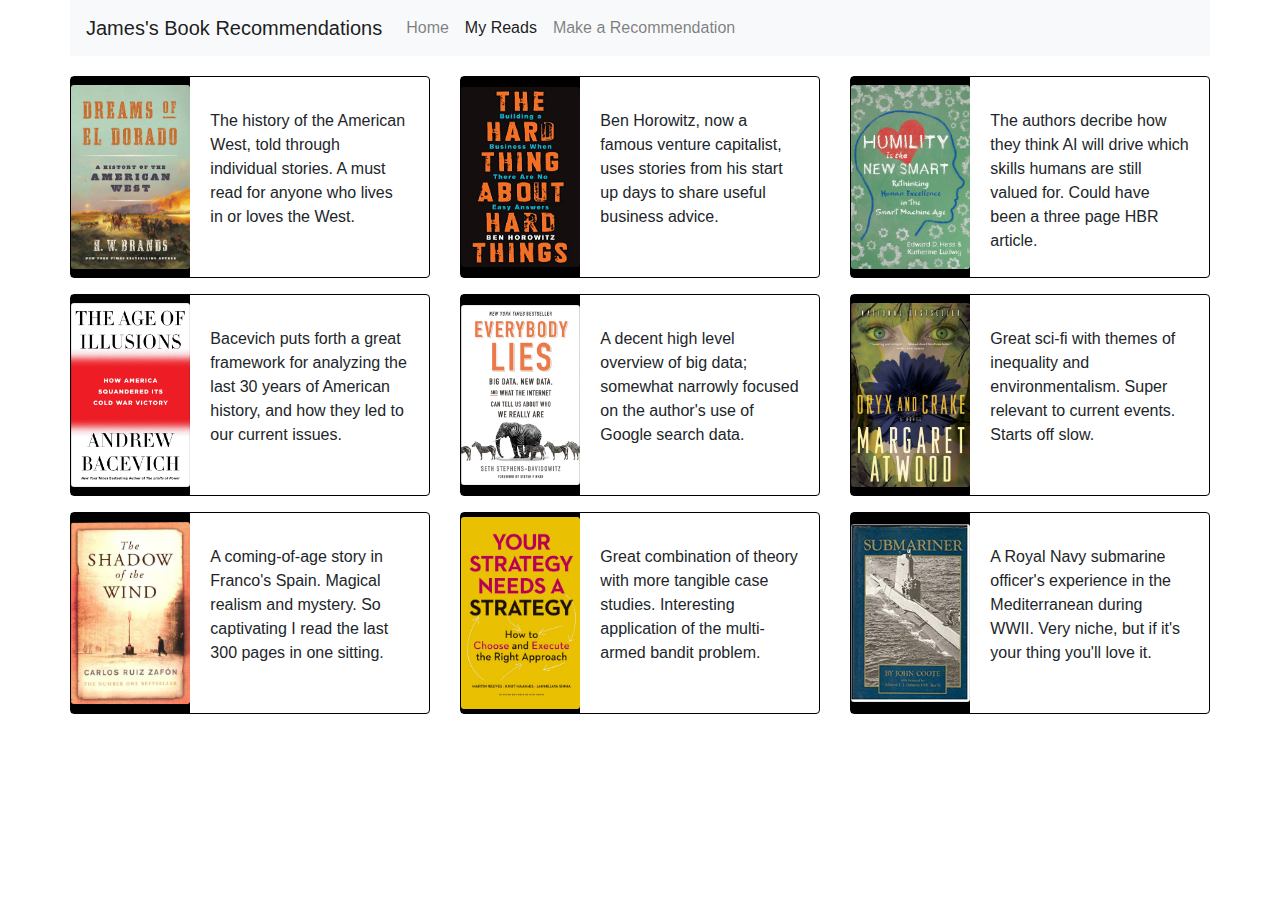
<file: page2.html>
<!DOCTYPE html>
<html lang="en">
<head>
    <meta charset="UTF-8">
    <meta name="viewport" content="width=device-width, initial-scale=1.0">
    <title>James's Book Recommendations</title>
    <link rel="stylesheet" href="https://stackpath.bootstrapcdn.com/bootstrap/4.4.1/css/bootstrap.min.css" integrity="sha384-Vkoo8x4CGsO3+Hhxv8T/Q5PaXtkKtu6ug5TOeNV6gBiFeWPGFN9MuhOf23Q9Ifjh" crossorigin="anonymous">
    
    <!-- Google Fonts -->
    <link href="https://fonts.googleapis.com/css?family=Raleway|Roboto+Slab|Permanent+Marker&display=swap" rel="stylesheet">
    
    <!-- Font Awesome -->
    <link rel="stylesheet" href="https://use.fontawesome.com/releases/v5.6.3/css/all.css" integrity="sha384-UHRtZLI+pbxtHCWp1t77Bi1L4ZtiqrqD80Kn4Z8NTSRyMA2Fd33n5dQ8lWUE00s/" crossorigin="anonymous">

    <!-- My own CSS -->
    <link rel="stylesheet" href="styles.css">

</head>
<body>

    <div class="container">

        <nav class="navbar navbar-expand-lg navbar-light bg-light">
            <a class="navbar-brand" href="index.html">James's Book Recommendations</a>
            <button class="navbar-toggler" type="button" data-toggle="collapse" data-target="#navbarNavAltMarkup" aria-controls="navbarNavAltMarkup" aria-expanded="false" aria-label="Toggle navigation">
              <span class="navbar-toggler-icon"></span>
            </button>
            <div class="collapse navbar-collapse" id="navbarNavAltMarkup">
              <div class="navbar-nav">
                <a class="nav-item nav-link" href="index.html">Home</a>
                <a class="nav-item nav-link active" href="#">My Reads <span class="sr-only">(current)</span></a>
                <a class="nav-item nav-link" href="page3.html">Make a Recommendation</a>
                </div>
            </div>
          </nav>

        <div class="review">
            <div class="row">

                  <!-- Dreams of El Dorado -->
                <div class="col-lg-4">
                  <div class="card mb-3">
                    <div class="row no-gutters">
                      <div class="col-4">
                        <div class="frame">
                        <img src="dreams.jpg" class="card-img" alt="...">
                          </div>
                      </div>
                      <div class="col-8">
                        <div class="card-body">
                          <h5 class="card-title"><i class="fas fa-star"></i><i class="fas fa-star"></i><i class="fas fa-star"></i><i class="fas fa-star"></i><i class="fas fa-star"></i></h5>
                          <p class="card-text">The history of the American West, told through individual stories. A must read for anyone who lives in or loves the West.</p>
                        </div>
                      </div>
                    </div>
                  </div>
                  </div>

                      <!-- Hard Thing -->
                  <div class="col-lg-4">
                    <div class="card mb-3">
                      <div class="row no-gutters">
                        <div class="col-4">
                          <div class="frame">
                          <img src="hardthing.jpg" class="card-img" alt="...">
                            </div>
                        </div>
                        <div class="col-8">
                          <div class="card-body">
                            <h5 class="card-title"><i class="fas fa-star"></i><i class="fas fa-star"></i><i class="fas fa-star"></i><i class="fas fa-star"></i><i class="far fa-star"></i></h5>
                            <p class="card-text">Ben Horowitz, now a famous venture capitalist, uses stories from his start up days to share useful business advice. </p>
                          </div>
                        </div>
                      </div>
                    </div>
                    </div>                
                        <!-- Humility is the new smart -->
                    <div class="col-lg-4">
                      <div class="card mb-3">
                        <div class="row no-gutters">
                          <div class="col-4">
                            <div class="frame">
                            <img src="humility.jpg" class="card-img" alt="...">
                              </div>
                          </div>
                          <div class="col-8">
                            <div class="card-body">
                              <h5 class="card-title"><i class="fas fa-star"></i><i class="fas fa-star"></i><i class="far fa-star"></i><i class="far fa-star"></i><i class="far fa-star"></i></h5>
                              <p class="card-text">The authors decribe how they think AI will drive which skills humans are still valued for. Could have been a three page HBR article.</p>
                            </div>
                          </div>
                        </div>
                      </div>
                      </div>
                          <!-- Age of Illusion -->
                      <div class="col-lg-4">
                        <div class="card mb-3">
                          <div class="row no-gutters">
                            <div class="col-4">
                              <div class="frame">
                              <img src="illusion.jpg" class="card-img" alt="...">
                                </div>
                            </div>
                            <div class="col-8">
                              <div class="card-body">
                                <h5 class="card-title"><i class="fas fa-star"></i><i class="fas fa-star"></i><i class="fas fa-star"></i><i class="fas fa-star"></i><i class="far fa-star"></i></h5>
                                <p class="card-text">Bacevich puts forth a great framework for analyzing the last 30 years of American history, and how they led to our current issues.</p>
                              </div>
                            </div>
                          </div>
                        </div>
                        </div>
                            <!-- Everybody Lies -->
                        <div class="col-lg-4">
                          <div class="card mb-3">
                            <div class="row no-gutters">
                              <div class="col-4">
                                <div class="frame">
                                <img src="lies.jpg" class="card-img" alt="...">
                                  </div>
                              </div>
                              <div class="col-8">
                                <div class="card-body">
                                  <h5 class="card-title"><i class="fas fa-star"></i><i class="fas fa-star"></i><i class="fas fa-star"></i><i class="far fa-star"></i><i class="far fa-star"></i></h5>
                                  <p class="card-text">A decent high level overview of big data; somewhat narrowly focused on the author's use of Google search data.</p>
                                </div>
                              </div>
                            </div>
                          </div>
                          </div>
                              <!-- Oryx and Crake -->
                          <div class="col-lg-4">
                            <div class="card mb-3">
                              <div class="row no-gutters">
                                <div class="col-4">
                                  <div class="frame">
                                  <img src="oryx.jpg" class="card-img" alt="...">
                                    </div>
                                </div>
                                <div class="col-8">
                                  <div class="card-body">
                                    <h5 class="card-title"><i class="fas fa-star"></i><i class="fas fa-star"></i><i class="fas fa-star"></i><i class="fas fa-star"></i><i class="far fa-star"></i></h5>
                                    <p class="card-text">Great sci-fi with themes of inequality and environmentalism. Super relevant to current events. Starts off slow.</p>
                                  </div>
                                </div>
                              </div>
                            </div>
                            </div>
                                <!-- Shadow of the Wind -->
                            <div class="col-lg-4">
                              <div class="card mb-3">
                                <div class="row no-gutters">
                                  <div class="col-4">
                                    <div class="frame">
                                    <img src="shadow.jpg" class="card-img" alt="...">
                                      </div>
                                  </div>
                                  <div class="col-8">
                                    <div class="card-body">
                                      <h5 class="card-title"><i class="fas fa-star"></i><i class="fas fa-star"></i><i class="fas fa-star"></i><i class="fas fa-star"></i><i class="fas fa-star"></i></h5>
                                      <p class="card-text">A coming-of-age story in Franco's Spain. Magical realism and mystery. So captivating I read the last 300 pages in one sitting.</p>
                                    </div>
                                  </div>
                                </div>
                              </div>
                              </div>
                            <!-- Your strat needs a strat -->
                              <div class="col-lg-4">
                          <div class="card mb-3">
                            <div class="row no-gutters">
                              <div class="col-4">
                                <div class="frame">
                                <img src="strategy.jpg" class="card-img" alt="...">
                                  </div>
                              </div>
                              <div class="col-8">
                                <div class="card-body">
                                  <h5 class="card-title"><i class="fas fa-star"></i><i class="fas fa-star"></i><i class="fas fa-star"></i><i class="fas fa-star"></i><i class="fas fa-star"></i></h5>
                                  <p class="card-text">Great combination of theory with more tangible case studies. Interesting application of the multi-armed bandit problem.</p>
                                </div>
                              </div>
                            </div>
                          </div>
                          </div>                
                              <!-- Submariner -->
                          <div class="col-lg-4">
                            <div class="card mb-3">
                              <div class="row no-gutters">
                                <div class="col-4">
                                  <div class="frame">
                                  <img src="submariner.jpg" class="card-img" alt="...">
                                    </div>
                                </div>
                                <div class="col-8">
                                  <div class="card-body">
                                    <h5 class="card-title"><i class="fas fa-star"></i><i class="fas fa-star"></i><i class="fas fa-star"></i><i class="far fa-star"></i><i class="far fa-star"></i></h5>
                                    <p class="card-text">A Royal Navy submarine officer's experience in the Mediterranean during WWII. Very niche, but if it's your thing you'll love it.</p>
                                  </div>
                                </div>
                              </div>
                            </div>
                            </div>
                      </div>
                </div>
            </div>


        </div>


    <script src="https://code.jquery.com/jquery-3.4.1.slim.min.js" integrity="sha384-J6qa4849blE2+poT4WnyKhv5vZF5SrPo0iEjwBvKU7imGFAV0wwj1yYfoRSJoZ+n" crossorigin="anonymous"></script>
    <script src="https://cdn.jsdelivr.net/npm/popper.js@1.16.0/dist/umd/popper.min.js" integrity="sha384-Q6E9RHvbIyZFJoft+2mJbHaEWldlvI9IOYy5n3zV9zzTtmI3UksdQRVvoxMfooAo" crossorigin="anonymous"></script>
    <script src="https://stackpath.bootstrapcdn.com/bootstrap/4.4.1/js/bootstrap.min.js" integrity="sha384-wfSDF2E50Y2D1uUdj0O3uMBJnjuUD4Ih7YwaYd1iqfktj0Uod8GCExl3Og8ifwB6" crossorigin="anonymous"></script>
</body>
</html>
</file>
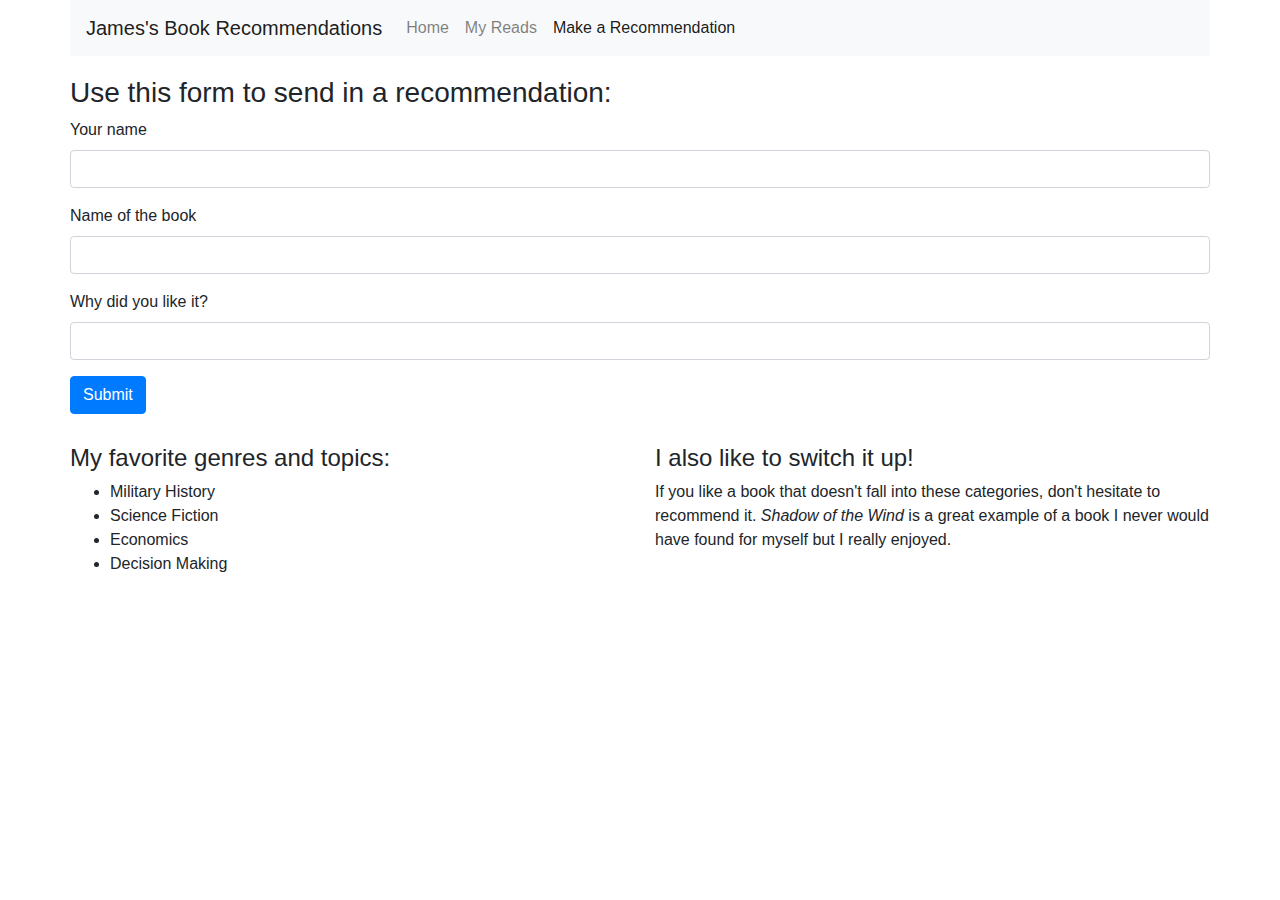
<file: page3.html>
<!DOCTYPE html>
<html lang="en">
<head>
    <meta charset="UTF-8">
    <meta name="viewport" content="width=device-width, initial-scale=1.0">
    <title>James's Book Recommendations</title>
    <link rel="stylesheet" href="https://stackpath.bootstrapcdn.com/bootstrap/4.4.1/css/bootstrap.min.css" integrity="sha384-Vkoo8x4CGsO3+Hhxv8T/Q5PaXtkKtu6ug5TOeNV6gBiFeWPGFN9MuhOf23Q9Ifjh" crossorigin="anonymous">
    
    <!-- Google Fonts -->
    <link href="https://fonts.googleapis.com/css?family=Raleway|Roboto+Slab|Permanent+Marker&display=swap" rel="stylesheet">
    
    <!-- Font Awesome -->
    <link rel="stylesheet" href="https://use.fontawesome.com/releases/v5.6.3/css/all.css" integrity="sha384-UHRtZLI+pbxtHCWp1t77Bi1L4ZtiqrqD80Kn4Z8NTSRyMA2Fd33n5dQ8lWUE00s/" crossorigin="anonymous">

    <!-- My own CSS -->
    <link rel="stylesheet" href="styles.css">


</head>
<body>

    <div class="container">

        <nav class="navbar navbar-expand-lg navbar-light bg-light">
            <a class="navbar-brand" href="index.html">James's Book Recommendations</a>
            <button class="navbar-toggler" type="button" data-toggle="collapse" data-target="#navbarNavAltMarkup" aria-controls="navbarNavAltMarkup" aria-expanded="false" aria-label="Toggle navigation">
              <span class="navbar-toggler-icon"></span>
            </button>
            <div class="collapse navbar-collapse" id="navbarNavAltMarkup">
              <div class="navbar-nav">
                <a class="nav-item nav-link" href="index.html">Home</a>
                <a class="nav-item nav-link" href="page2.html">My Reads</a>
                <a class="nav-item nav-link active" href="#">Make a Recommendation <span class="sr-only">(current)</span></a>
                </div>
            </div>
          </nav>

          <h3>
              Use this form to send in a recommendation:


          </h3>

         <form netlify>
            <div class="form-group">
                <label for="name">Your name</label>
                <input type="text" class="form-control" id="name" name="name">
              </div>
            <div class="form-group">
                <label for="book">Name of the book</label>
                <input type="text" class="form-control" id="book" name="book">
              </div>
              <div class="form-group">
                <label for="why">Why did you like it?</label>
                <input type="text" class="form-control" id="why" name="why">
              </div>
              <button type="submit" class="btn btn-primary">Submit</button>
            </form>
        
      <div class="content">
          <div class="row">
            <div class="col-md-6">
              <h4>My favorite genres and topics:</h4>
              <ul>
                  <li>Military History</li>
                  <li>Science Fiction</li>
                  <li>Economics</li>
                  <li>Decision Making</li>
                  </ul>
            </div>
            <div class="col-md-6">
              <h4>I also like to switch it up!</h4>
              <p>If you like a book that doesn't fall into these categories, don't hesitate to recommend it. <i>Shadow of the Wind</i> is a great example of a book I never would have found for myself but I really enjoyed.</p>
            </div>
          </div>
        </div>
        </div>






    <script src="https://code.jquery.com/jquery-3.4.1.slim.min.js" integrity="sha384-J6qa4849blE2+poT4WnyKhv5vZF5SrPo0iEjwBvKU7imGFAV0wwj1yYfoRSJoZ+n" crossorigin="anonymous"></script>
    <script src="https://cdn.jsdelivr.net/npm/popper.js@1.16.0/dist/umd/popper.min.js" integrity="sha384-Q6E9RHvbIyZFJoft+2mJbHaEWldlvI9IOYy5n3zV9zzTtmI3UksdQRVvoxMfooAo" crossorigin="anonymous"></script>
    <script src="https://stackpath.bootstrapcdn.com/bootstrap/4.4.1/js/bootstrap.min.js" integrity="sha384-wfSDF2E50Y2D1uUdj0O3uMBJnjuUD4Ih7YwaYd1iqfktj0Uod8GCExl3Og8ifwB6" crossorigin="anonymous"></script>
</body>
</html>
</file>
<file: styles.css>
.jumbotron {

    padding: 0;
    margin: 0;
    border: 0


}

.container{
    padding-right:0;
    padding-left:0
}


.navbar{

margin-bottom: 20px;

}

.content{

    margin-top: 30px;
    
    }

.card{
border-color: black;
border-style: solid;
border-width: 1px

}


.col-4{
    background-color: black;
}

.frame{  
    width: 250px;
    height: 200px;
    vertical-align: middle;
    text-align: center;
    display: table-cell;
}
</file>
